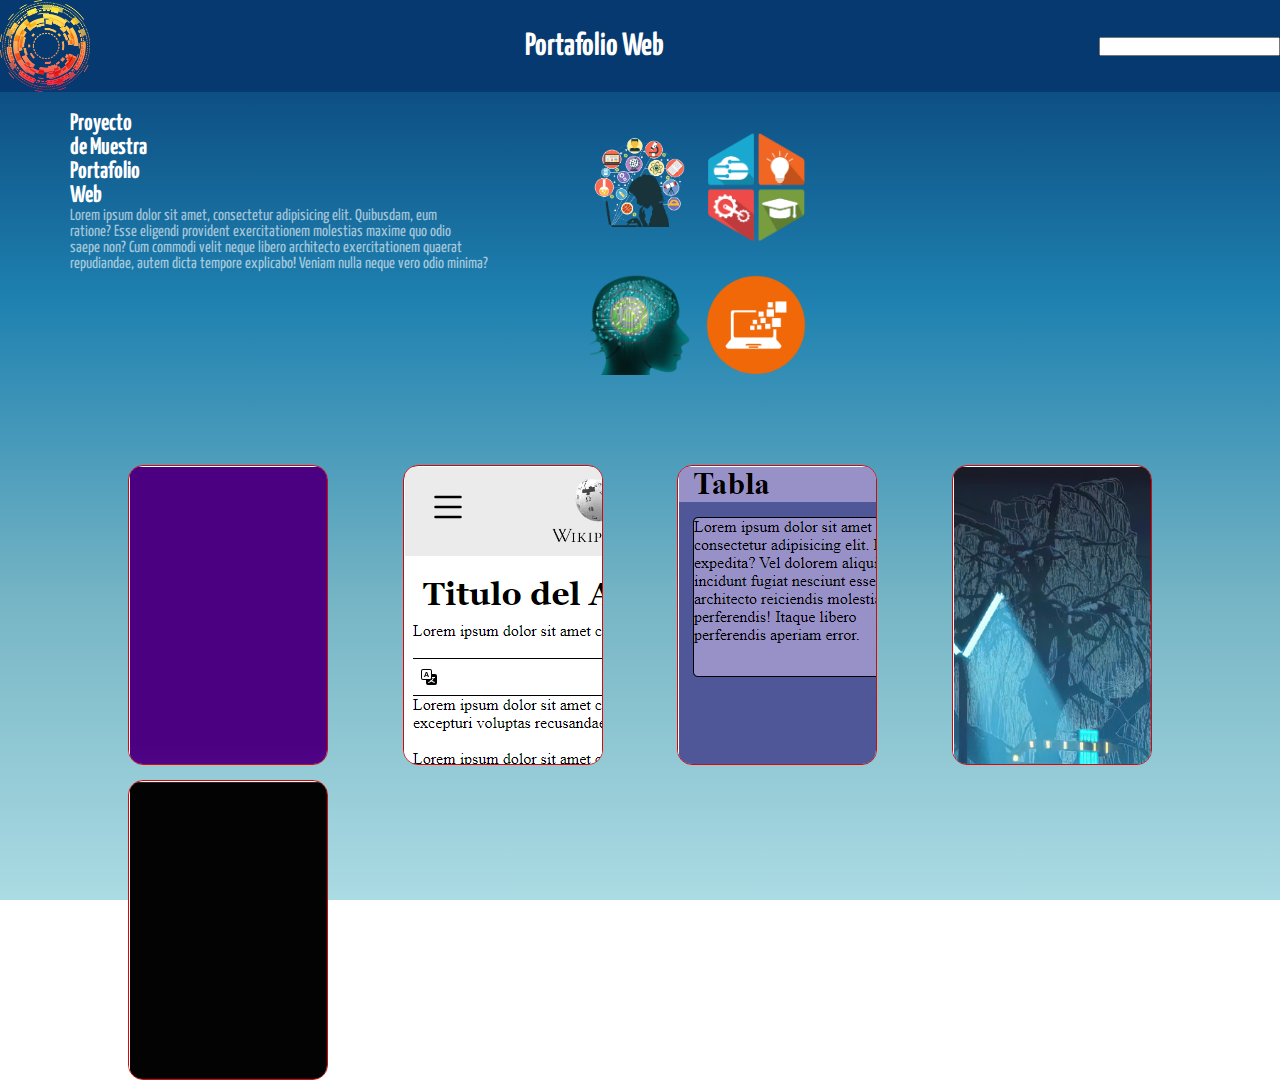
<file: index.html>
<!DOCTYPE html>
<html lang="en">
<head>
    <meta charset="UTF-8">
    <meta name="viewport" content="width=device-width, initial-scale=1.0">
    <title>Web</title>
    <link rel="stylesheet" href="indexstyle.css">
    <link rel="icon" type="image/jpg" href="/Project/src/Img/favicon.png"/>

<body>
    <header>
        <img class="headericon1" src="/Project/src/Img/headericon.png" alt="">
        <h1>Portafolio Web</h1>
        <input type="search">
    </header>

    <main>

        <section>
            <div class="topdescripcion">
                
                <article>
                    <h2>Proyecto de Muestra Portafolio Web</h2>

                    <p>Lorem ipsum dolor sit amet, consectetur adipisicing elit. Quibusdam, eum ratione? Esse eligendi provident exercitationem molestias maxime quo odio saepe non? Cum commodi velit neque libero architecto exercitationem quaerat repudiandae, autem dicta tempore explicabo! Veniam nulla neque vero odio minima?</p>
                </article>

                <footer>

                </footer>
            </div>
            <div class="topfotos">
                <img class="gridf compiladofotos1" src="/Project/src/Img/topimg1.png" alt="">
                <img class="gridf compiladofotos2" src="/Project/src/Img/topimg2.png" alt="">
                <img class="gridf compiladofotos3" src="/Project/src/Img/topimg3.png" alt="">
                <img class="gridf compiladofotos4" src="/Project/src/Img/topimg4.png" alt="">
            </div>
        </section>

        <div class="iconos">

        </div>
    </main>

    <section class="containerslider">
        <div class="container-tarjeta">
            <div class="target-bg" #carta>
                <a href="/Project/src/pages/carta.html"><img class="imgslider" src="/Project/src/Img/cartashot.png" alt=""></a>
            </div>
        </div>
        <div class="container-tarjeta">
            <div class="target-bg">
                <a href="/Project/src/pages/Wiki.html"><img class="imgslider" src="/Project/src/Img/wikishot.png" alt=""></a>
            </div>
        </div>
        <div class="container-tarjeta">
            <div class="target-bg">
                <a href="/Project/src/pages/tablas.html"><img class="imgslider" src="/Project/src/Img/tablashot.png" alt=""></a>
            </div>
        </div>
        <div class="container-tarjeta">
            <div class="target-bg">
                <a href="/Project/src/pages/menu.html"><img class="imgslider" src="/Project/src/Img/menushot.png" alt=""></a>
            </div>
        </div>
        <div class="container-tarjeta">
            <div class="target-bg">
                <a href="/Project/src/pages/Boxes.html"><img class="imgslider" src="/Project/src/Img/boxeshot.png" alt=""></a>
            </div>
        </div>
        </div>
    </section>
    <footer>
        
    </footer>
</body>
</html>
</file>
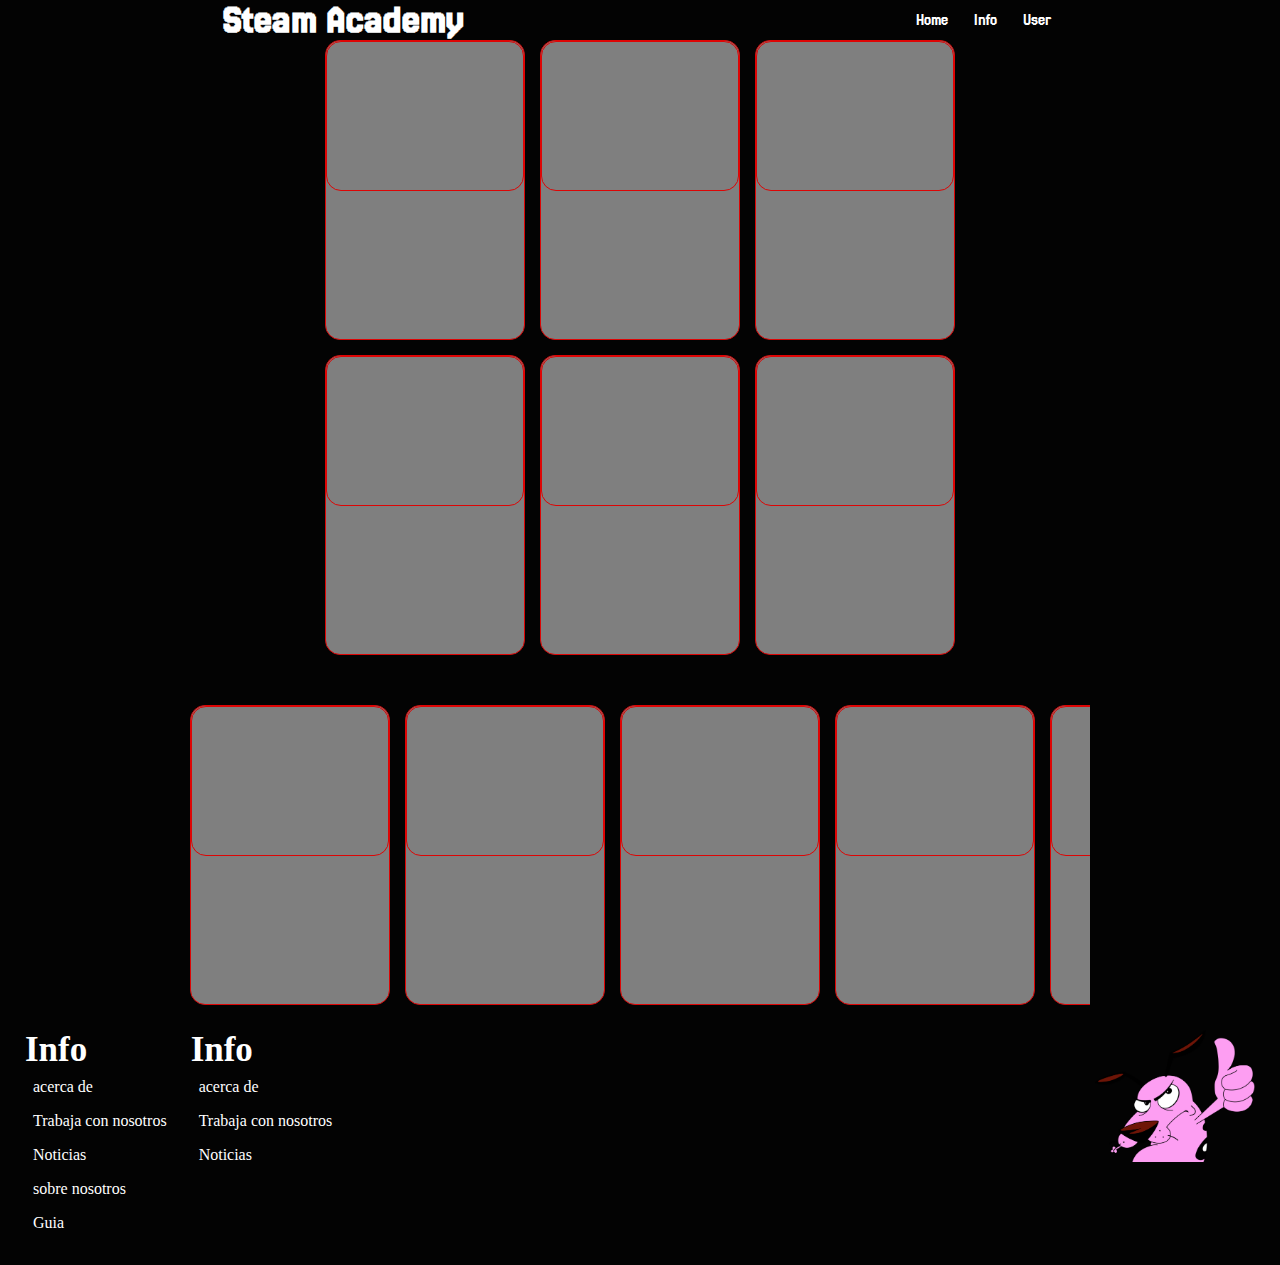
<file: Project/src/pages/Boxes.html>
<!DOCTYPE html>
<html lang="en">
<head>
    <meta charset="UTF-8">
    <meta name="viewport" content="width=device-width, initial-scale=1.0">
    <link rel="stylesheet" href="../stylesheets/boxstyle.css">
    <title>Steam</title>
</head>
<body>
    <header>
        <h1>Steam Academy</h1>
        <nav>
            <ul>
                <li><a href="#">Home</a></li>
                <li><a href="#">Info</a></li>
                <li><a href="#">User</a></li>
            </ul>
        </nav>
    </header>

    <main>
        <section class="container-2">
            <div class="container-tarjeta">
                <div class="target-bg">
                </div>
            </div>
            <div class="container-tarjeta">
                <div class="target-bg">
                </div>
            </div>
            <div class="container-tarjeta">
                <div class="target-bg">
                </div>
            </div>
            <div class="container-tarjeta">
                <div class="target-bg">
                </div>
            </div>
            <div class="container-tarjeta">
                <div class="target-bg">
                </div>
            </div>
            <div class="container-tarjeta">
                <div class="target-bg">
                </div>
            </div>
        </section>
        
        <section class="container-1">
            <div class="container-tarjeta">
                <div class="target-bg">
                </div>
            </div>
            <div class="container-tarjeta">
                <div class="target-bg">
                </div>
            </div>
            <div class="container-tarjeta">
                <div class="target-bg">
                </div>
            </div>
            <div class="container-tarjeta">
                <div class="target-bg">
                </div>
            </div>
            <div class="container-tarjeta">
                <div class="target-bg">
                </div>
            </div>
            <div class="container-tarjeta">
                <div class="target-bg">
                </div>
            </div>
            <div class="container-tarjeta">
                <div class="target-bg">
                </div>
            </div>
        </section>
    </main>

    <footer>
        <div class="listasdiv">
            <ul>
                <h2>Info</h2>
                <li>acerca de</li>
                <li>Trabaja con nosotros</li>
                <li>Noticias</li>
                <li>sobre nosotros</li>
                <li>Guia</li>
            </ul>
            <ul>
                <h2>Info</h2>
                <li>acerca de</li>
                <li>Trabaja con nosotros</li>
                <li>Noticias</li>
            </ul>
        </div>

        <div>
            <img src="../Img/Corfoot.png" alt="">
        </div>
    </footer>
</body>
</html>
</file>
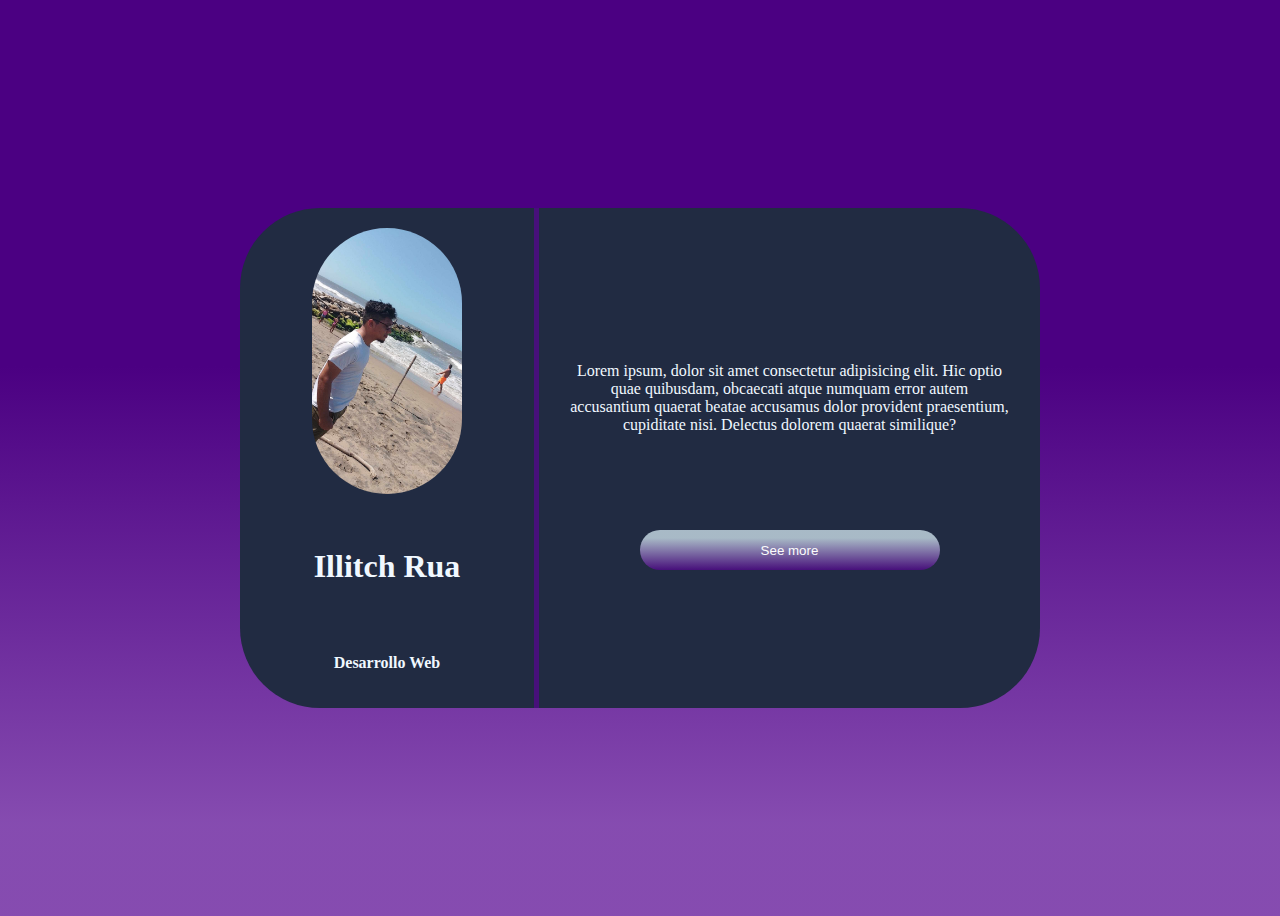
<file: Project/src/pages/carta.html>
<!DOCTYPE html>
<html lang="en">
<head>
    <meta charset="UTF-8">
    <meta name="viewport" content="width=device-width, initial-scale=1.0">
    <title>Carta</title>
    <link rel="stylesheet" href="../stylesheets/cardstyle.css"/>
</head>
<body>
    
    <section class="card-ini" > 
        
        <div class="cardus">
            <img class="icon" src="../Img/icon.png" alt="user">
            <h1>Illitch Rua</h1>
            <p><strong>Desarrollo Web</strong></p>
        </div>
    
        <div class="card-cont"> 

            <p>Lorem ipsum, dolor sit amet consectetur adipisicing elit. Hic optio quae quibusdam, obcaecati atque numquam error autem accusantium quaerat beatae accusamus dolor provident praesentium, cupiditate nisi. Delectus dolorem quaerat similique?</p>

            <button>See more</button>
        </div>
    </section>

</body>
</html>
</file>
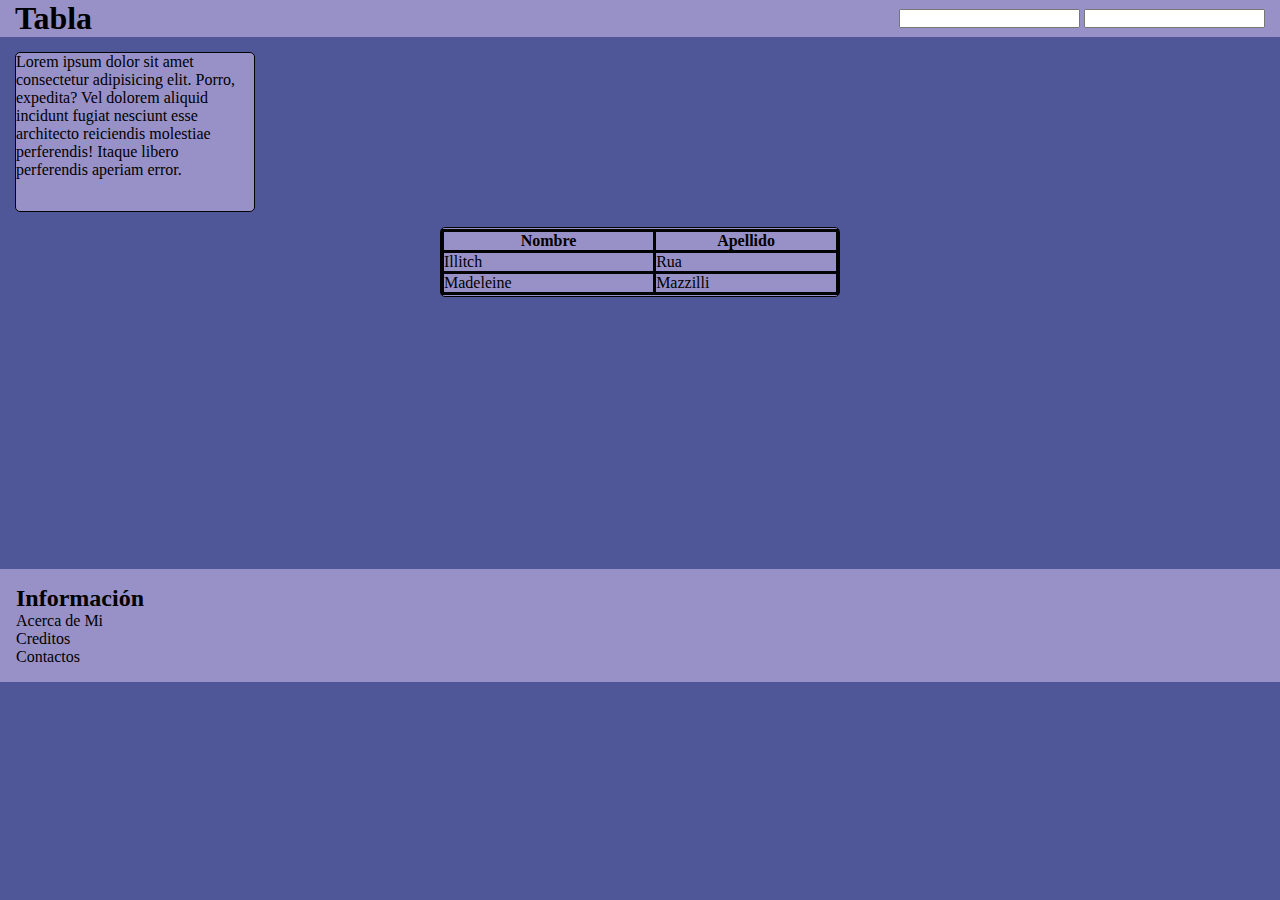
<file: Project/src/pages/tablas.html>
<!DOCTYPE html>
<html lang="en">
<head>
    <meta charset="UTF-8">
    <meta name="viewport" content="width=device-width, initial-scale=1.0">
    <link rel="stylesheet" href="../stylesheets/tablasstyle.css">
    <title>TABLAS</title>
</head>
<body>

    <header>
        <h1>Tabla</h1>
        <nav>
            <input type="text">
            <input type="password">
        </nav>
    </header>
    
    <main>
    <section>
        <article>
            <p>
                Lorem ipsum dolor sit amet consectetur adipisicing elit. Porro, expedita? Vel dolorem aliquid incidunt fugiat nesciunt esse architecto reiciendis molestiae perferendis! Itaque libero perferendis aperiam error.
            </p>
        </article>
    </section>

        <div class="tabladiv">
            <table>
                <tr class="categorias">
                    <th>Nombre</th>
                    <th>Apellido</th>
                </tr>

                <tr class="contenido">
                    <td>Illitch</td>
                    <td>Rua</td>
                </tr>

                <tr class="contenido">
                    <td>Madeleine</td>
                    <td>Mazzilli</td>
                </tr>
                

            </table>
        </div>
    </main>

    <footer>
        <ul>
            <h2>Información</h2>
            <li>Acerca de Mi</li>
            <li>Creditos</li>
            <li>Contactos</li>
        </ul>
    </footer>
</body>
</html>
</file>
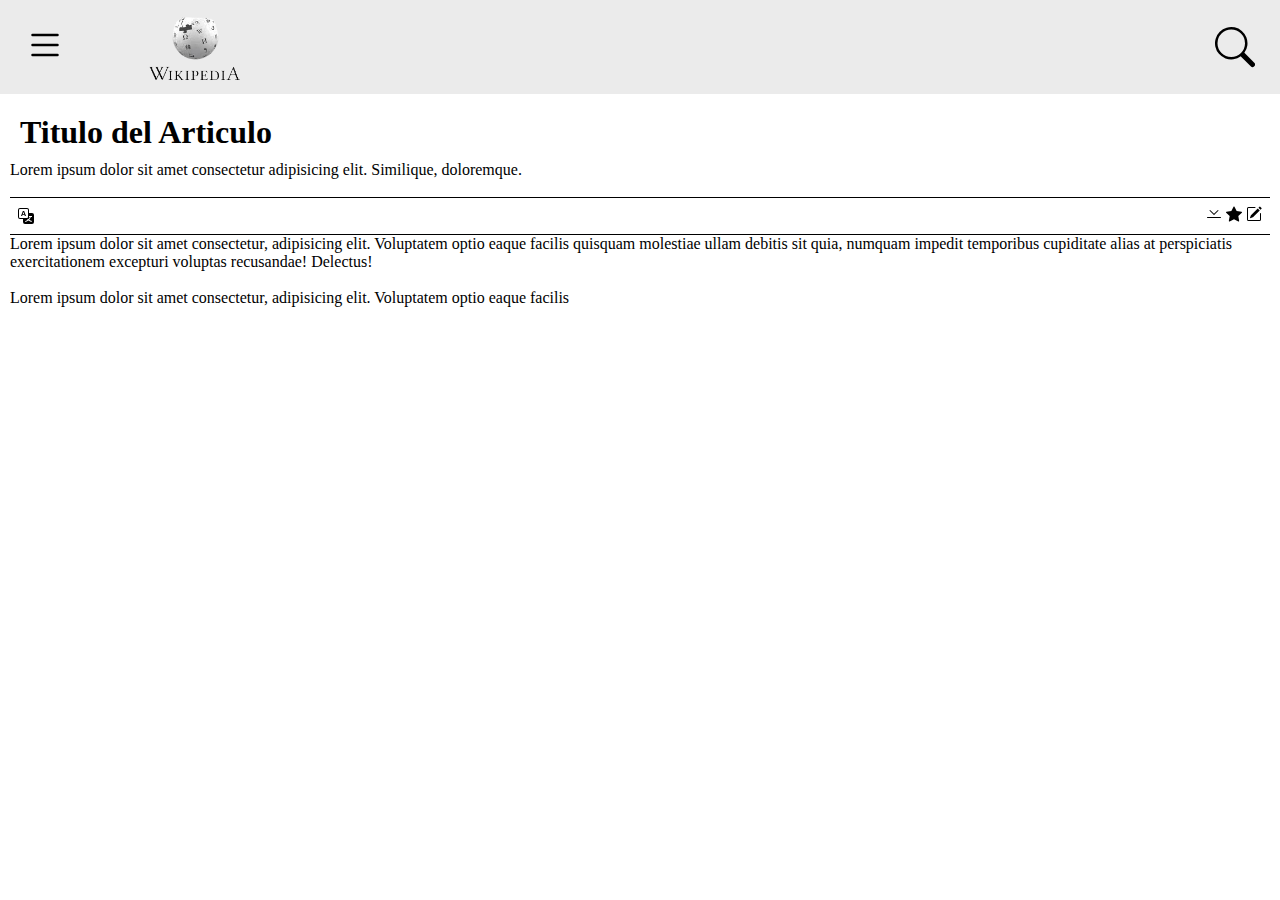
<file: Project/src/pages/Wiki.html>
<!DOCTYPE html>
<html lang="en">
<head>
    <meta charset="UTF-8">
    <meta name="viewport" content="width=device-width, initial-scale=1.0">
    <title>WikiMedia</title>
    <link rel="stylesheet" href="../stylesheets/wikistyle.css">
</head>
<body>
    <header> 
        <Div>
            <img class="list" src="../Img/list.svg" alt="">
            <img class="logo" src="../Img/Wiklog.png" alt="">
        </Div>
        <img class="search" src="../Img/search.svg" alt="">
    </header>

        <main>
            
            
                <h1>Titulo del Articulo</h1>

                <p>Lorem ipsum dolor sit amet consectetur adipisicing elit. Similique, doloremque.</p>
                <br>

            <div class="icon0">

                
                <img src="../Img/translate.svg" alt="">

                <div class="icon">
                    <img src="../Img/chevron-bar-down.svg" alt="">
                    <img src="../Img/star-fill.svg" alt="">
                    <img src="../Img/pencil-square.svg" alt="">
                </div>

                
                </div>

                <p>  Lorem ipsum dolor sit amet consectetur, adipisicing elit. Voluptatem optio eaque facilis quisquam molestiae ullam debitis sit quia, numquam impedit temporibus cupiditate alias at perspiciatis exercitationem excepturi voluptas recusandae! Delectus!
                </p>
                
                <br>
                
                <p>
                    Lorem ipsum dolor sit amet consectetur, adipisicing elit. Voluptatem optio eaque facilis <span molestiae ullam debitis sit quia, numquam impedit temporibus cupiditate alias at perspiciatis exercitationem excepturi voluptas recusandae! Delectus!</span>
                </p>
                
            </div>
        </main>
</body>

</html>
</file>
<file: indexstyle.css>
@import url('https://fonts.googleapis.com/css2?family=Yanone+Kaffeesatz:wght@200..700&display=swap');

*{margin: 0;
padding: 0;
box-sizing: border-box;
text-decoration: none;}

/*Body*/

body{
    font-family:'Yanone Kaffeesatz';
    background: top / cover fixed linear-gradient(#063970, #1e81b0, #76b5c5, #abdbe3);
}

/*Header*/

header{
    background:top / cover fixed #063970;
    display: flex;
    justify-content:space-between;
    align-items: center;
}

h1{color: #ffff;}
.headericon1{
    width: 90px;
}

/*Main*/

main{display: flex;
    padding-left: 50px;

    }

    section{
        display: flex;
        justify-content: space-between;
        padding: 20px  20px;
    }
/*Boxtop*/



.topdescription{
    padding: 20px  20px;
    display: flex;

}

article{

    text-wrap: balance;
    width: 500px;
}

h2{color: #ffff;
width: 100px;}

p{color: #ffffff9d;}

.topfotos{padding: 20px  20px;
    display: flex;
    display: grid;
    grid-template-columns: repeat (3, 3fr);
    grid-template-rows: repeat (3, 3fr);
    grid-template-areas: 
    "a a b"
    "a a b"
    "c d d";
    gap: 1pc;
}

.gridf{width: 100px}


.compiladofotos4{grid-area: c;}
.compiladofotos3{grid-area: d;}

.container-tarjeta{
    width: 200px;
    height: 300px;
    border: 0.1px solid #dd0505;
    border-radius: 15px;
    background: #ffffff7e;
    overflow: hidden;
    background-size: cover;
}

.containerslider{
    padding: 50px 0 0 0;
    display: flex;
    flex-wrap: wrap;
    align-items: center;
    overflow: hidden;
    overflow-x: scroll;
    width: 80%;
    gap: 15px;
    margin: auto;
}

.target-bg{
    
    border: 0.1px solid #ffff;
    border-radius: 15px;
    object-fit: fill;
    object-position: center;
}




    /*Webkits*/
    ::-webkit-scrollbar{
        background: #abdbe3;
        
    }
    ::-webkit-scrollbar-thumb{
        background: #063970;
        border-radius: 5px;
    }
</file>
<file: Project/src/stylesheets/boxstyle.css>
@import url('https://fonts.googleapis.com/css2?family=Jersey+25&display=swap');

*{
    margin: 0;
    padding: 0%;
    box-sizing: border-box;
    text-decoration: none;
}
    /*Encabezado*/

header{
    background: #030303;
    display: flex;
    justify-content: space-around;
    align-items: center;
    font-family: "Jersey 25";
}

nav ul {
    display: flex;
    gap: 10px;
    list-style: none;
}

h1{
    font-size: 40px;
    color: #ffff;
}

    /* Body */
    body{background-color: #030303;}

/*main*/
main{display: flex;
flex-direction: column;
align-items: center;
}

a{ color: #ffff;}

    /*Tarjeta*/

.container-tarjeta{
    width: 200px;
    height: 300px;
    border: 0.1px solid #dd0505;
    border-radius: 15px;
    background: #ffffff7e;
}
.target-bg{width: 198px;
    height: 150px;
    background: cover #030303;
    border: 0.1px solid #dd0505;
    border-radius: 15px;
    
}

/* container 1*/
.container-1{
    padding: 50px 0 0 0;
    display: flex;
    align-items: center;
    overflow: hidden;
    overflow-x: scroll;
    width: 900px;
    gap: 15px;
}
    /*Webkits*/
::-webkit-scrollbar{
    background: #030303;
}
::-webkit-scrollbar-thumb{
    background: #dd0505;
}

/*container 2*/

.container-2{
    display: grid;
    grid-template-columns: repeat(3, 3fr);
    gap: 15px;
}

    /*Footer*/

footer{display: flex;
justify-content: space-between;
margin: 25px}

.listasdiv{
color: #ffff;
display: flex;
gap: 1pc;

}

ul{
    list-style: none;
}

li{
    padding: 8px;
}
h2{font-size: 35px;
}
img{width: 10pc;}
</file>
<file: Project/src/stylesheets/cardstyle.css>
body{
    display: flex;
    justify-content: center;
    align-items: center;
    height: 100vh;
    background: linear-gradient(#4b0082 40%, #560591b7 90% );
}

.card-ini{
    width: 800px;
    height: 500px;
    background: rgb(33, 43, 66);
    border-radius: 5pc;
    display: flex;
}

.cardus img{
    width: 150px;
    
}
.icon{ 
    border-radius: 100px;
    width: 10px;
    }
.cardus{
    display: flex;
    flex-direction: column;
    justify-content: center;
    align-items: center;
    width: 40%;
    gap: 2pc;
    color: aliceblue;
}
h1{
    color:aliceblue
}
.card-cont{display: flex;
    width: 60%;
    flex-direction: column;
    justify-content: center;
    align-items: center;
    text-align: center;
    border-left: 5px solid #560591b7;
    padding: 30px;
    color: aliceblue;
    gap: 5pc;
}

button{background: linear-gradient( #bfd2ddda 20%, #560591b7 100%);
    color: rgb(252, 252, 252);
    width: 300px;
    height: 40px;
    border: 0.1px;
    border-radius: 3pc;
}
</file>
<file: Project/src/stylesheets/tablasstyle.css>
*{
    margin: 0;
    padding: 0;
    box-sizing: border-box;
    border-collapse: collapse;
}

    /*Body*/
body{
    background: top / cover fixed #040f6db2;
;
}

/*main*/
main{display: flex;
flex-direction: column;

}


    /*header*/

header{ display: flex;
    justify-content:space-between;
    align-items: center;
    padding: 0 15px;
    background: #b8aaddb2;
}

    /*Section y Article*/

section{
    display: flex;
    border: 0.1px #030303 solid;
    border-radius: 5px;
    width: 15pc;
    height: 10pc;
    margin: 15px;
    background: #b8aaddb2;
}

/*Tablas*/

.tabladiv{
    width: 400px;
    height: 70px;
    margin: auto;
    border: 1px #030303 solid;
    border-radius: 5px;
    background: #b8aaddb2;
}

table{width: 100%; 
    margin-top: 1px;
}



th, tr, td{ 
    border: #030303 solid;
    border-radius: 5px;
    
    
}
/*Footer*/

footer{background: #b8aaddb2;
    display: flex;
    justify-content: space-between;
    margin: 17pc 0 0 0;
}

ul{list-style: none;
margin: 1pc;}
</file>
<file: Project/src/stylesheets/wikistyle.css>
*{
    padding: 0;
    margin: 0;
}

/*header*/
header{
    display: flex;
    background-color: rgba(233, 233, 233, 0.911);
    justify-content: space-between;
    
}

.list{
    width: 40PX;
    padding: 25px;
}

.search{
    width: 40PX;
    padding: 25px;
}

.logo{
    width: 200PX;
}

/*Main*/
h1{
    font-family: Georgia, 'Times New Roman', Times, serif;
    padding: 10px  ;
}

.icon0{
    border-top: solid 1px;
    border-bottom: solid 1px;
    padding: 8px;
    display: flex;
    justify-content: space-between;
}

main{
    padding: 10px  ;
}
</file>
